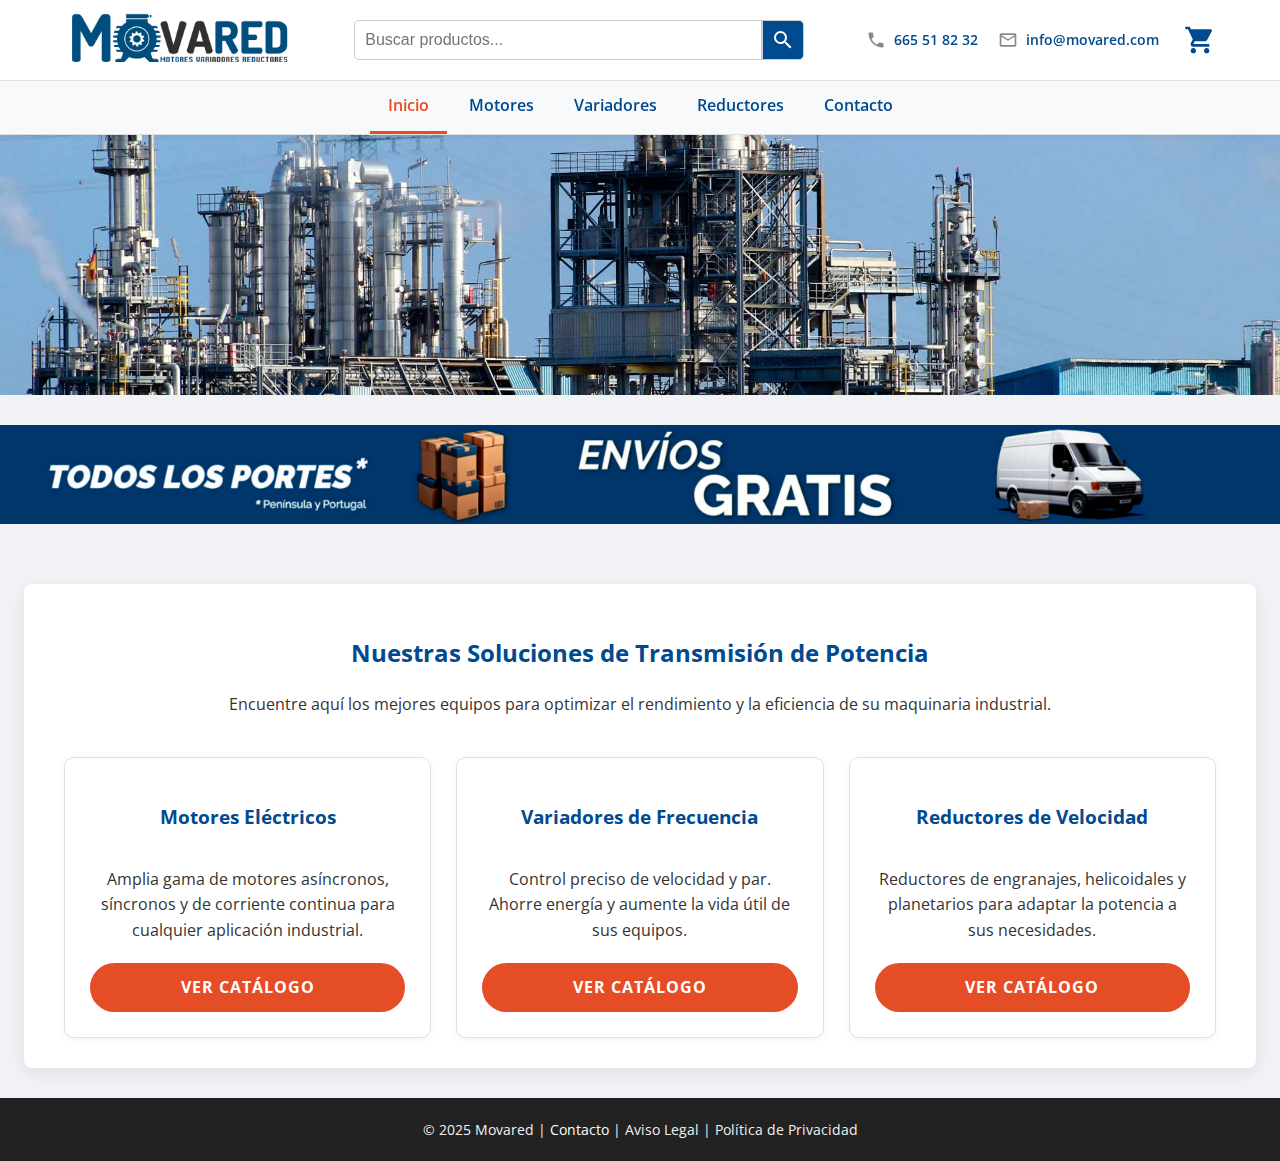
<file: index.html>
<!DOCTYPE html>
<html lang="es">
<head>
    <meta charset="UTF-8">
    <meta name="viewport" content="width=device-width, initial-scale=1.0">
    <title>Motores, Variadores y Reductores - Tu Solución Industrial</title>
    <link rel="stylesheet" href="style.css"> 
    <link href="https://fonts.googleapis.com/css2?family=Open+Sans:wght@400;600;700&display=swap" rel="stylesheet">
</head>
<body>

    <header>
        <div class="header-content">
            <div class="logo">
                <a href="index.html"><img src="movared_logo.jpg" alt="Logo de Movared"></a>
            </div>
            
            <form action="#" method="get" class="search-bar">
                <input type="search" name="q" placeholder="Buscar productos...">
                <button type="submit" aria-label="Buscar"></button>
            </form>

            <div class="header-right-side">
                <div class="header-contact">
                    <a href="tel:665518232">
                        <svg class="contact-icon" xmlns="http://www.w3.org/2000/svg" viewBox="0 0 24 24"><path d="M0 0h24v24H0V0z" fill="none"/><path d="M6.62 10.79c1.44 2.83 3.76 5.14 6.59 6.59l2.2-2.2c.27-.27.67-.36 1.02-.24 1.12.37 2.33.57 3.57.57.55 0 1 .45 1 1V20c0 .55-.45 1-1 1-9.39 0-17-7.61-17-17 0-.55.45-1 1-1h3.5c.55 0 1 .45 1 1 0 1.25.2 2.45.57 3.57.11.35.03.74-.25 1.02l-2.2 2.2z"/></svg>
                        <span>665 51 82 32</span>
                    </a>
                    <a href="mailto:info@movared.com">
                        <svg class="contact-icon" xmlns="http://www.w3.org/2000/svg" viewBox="0 0 24 24"><path d="M0 0h24v24H0V0z" fill="none"/><path d="M22 6c0-1.1-.9-2-2-2H4c-1.1 0-2 .9-2 2v12c0 1.1.9 2 2 2h16c1.1 0 2-.9 2-2V6zm-2 0l-8 5-8-5h16zm0 12H4V8l8 5 8-5v10z"/></svg>
                        <span>info@movared.com</span>
                    </a>
                </div>

                <div class="header-cart">
                    <a href="cesta.html">
                        <svg class="cart-icon" xmlns="http://www.w3.org/2000/svg" viewBox="0 0 24 24"><path d="M0 0h24v24H0V0z" fill="none"/><path d="M7 18c-1.1 0-1.99.9-1.99 2S5.9 22 7 22s2-.9 2-2-.9-2-2-2zm10 0c-1.1 0-1.99.9-1.99 2s.89 2 1.99 2 2-.9 2-2-.9-2-2-2zm-1.45-5c.75 0 1.41-.41 1.75-1.03l3.58-6.49c.37-.66-.11-1.48-.87-1.48H5.21l-.94-2H1v2h2l3.6 7.59-1.35 2.44C4.52 15.37 5.24 17 7 17h12v-2H7l1.1-2h7.45z"/></svg>
                        <span class="cart-counter">0</span>
                    </a>
                </div>
            </div>
            
            <button class="menu-toggle" aria-label="Abrir menú">☰</button>
        </div>
        <nav class="main-nav">
            <div class="main-nav-content">
                <a href="index.html" class="active">Inicio</a>
                <a href="motores.html">Motores</a>
                <a href="variadores.html">Variadores</a>
                <a href="reductores.html">Reductores</a>
                <a href="contacto.html">Contacto</a>
            </div>
        </nav>
    </header>

    <main>
        <div class="hero-image">
            <img src="cabecera.jpg" alt="Maquinaria industrial" class="full-width-image">
        </div>

        <div class="shipping-banner">
            <img src="portes.png" alt="Envíos gratis">
        </div>
        
        <div class="container">
            <h2>Nuestras Soluciones de Transmisión de Potencia</h2>
            <p style="text-align: center;">Encuentre aquí los mejores equipos para optimizar el rendimiento y la eficiencia de su maquinaria industrial.</p>
    
            <section class="product-grid">
                <div class="product-card">
                    <h3>Motores Eléctricos</h3>
                    <p>Amplia gama de motores asíncronos, síncronos y de corriente continua para cualquier aplicación industrial.</p>
                    <a href="motores.html" class="btn-catalogo">Ver Catálogo</a>
                </div>
                <div class="product-card">
                    <h3>Variadores de Frecuencia</h3>
                    <p>Control preciso de velocidad y par. Ahorre energía y aumente la vida útil de sus equipos.</p>
                    <a href="variadores.html" class="btn-catalogo">Ver Catálogo</a>
                </div>
                <div class="product-card">
                    <h3>Reductores de Velocidad</h3>
                    <p>Reductores de engranajes, helicoidales y planetarios para adaptar la potencia a sus necesidades.</p>
                    <a href="reductores.html" class="btn-catalogo">Ver Catálogo</a>
                </div>
            </section>
        </div>
    </main>

    <footer>
        <p>&copy; 2025 Movared | <a href="contacto.html">Contacto</a> | Aviso Legal | Política de Privacidad</p>
    </footer>

    <div id="add-to-cart-modal" class="modal-overlay">
        <div class="modal-content">
            <span class="modal-close-btn">&times;</span>
            <h2>¡Añadido a la cesta!</h2>
            <p>El producto se ha añadido correctamente.</p>
            <div class="modal-actions">
                <button id="modal-continue-shopping" class="btn-secondary">Seguir Comprando</button>
                <a href="cesta.html" class="btn-primary">Ver Cesta</a>
            </div>
        </div>
    </div>

    <script src="script.js"></script>
</body>
</html>
</file>
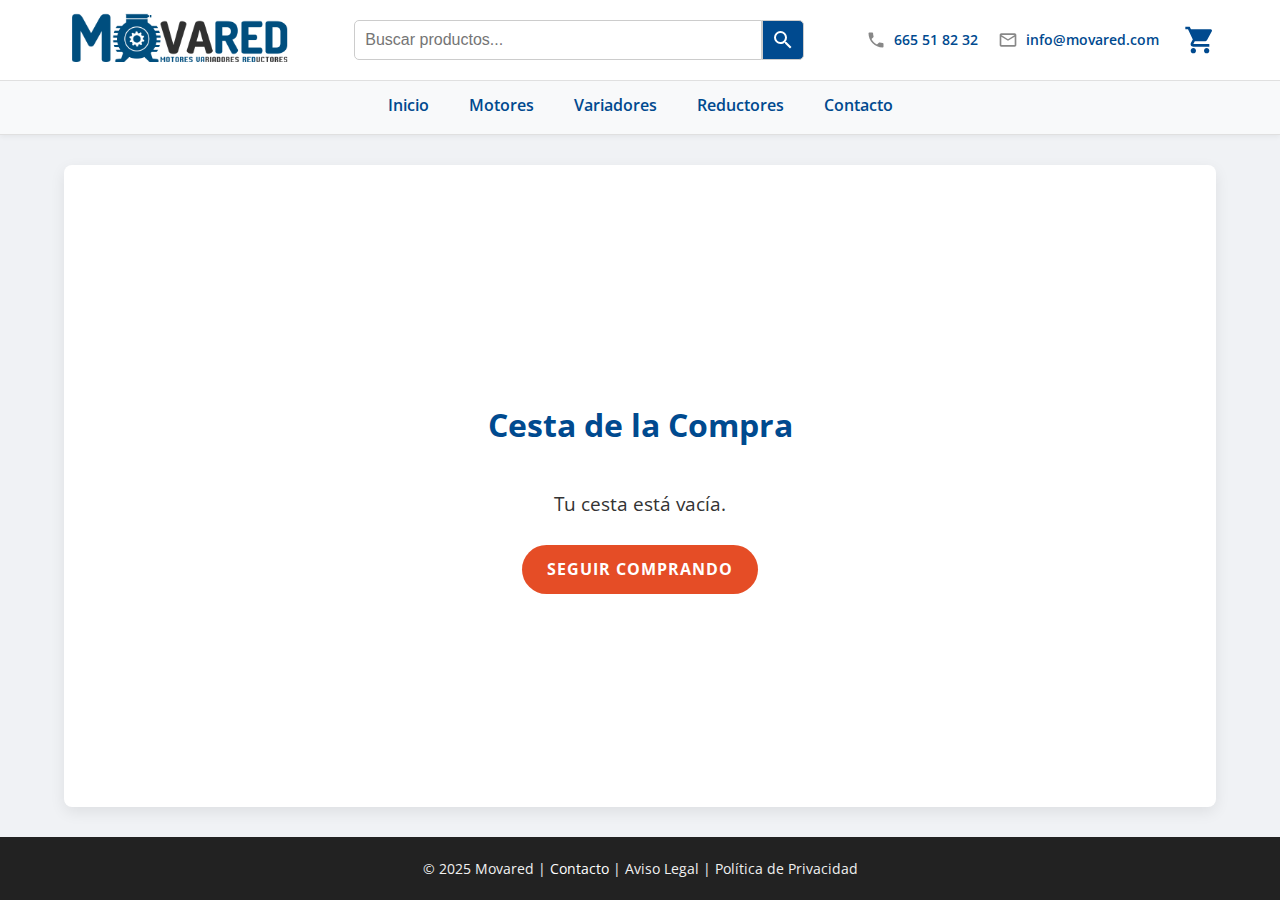
<file: cesta.html>
<!DOCTYPE html>
<html lang="es">
<head>
    <meta charset="UTF-8">
    <meta name="viewport" content="width=device-width, initial-scale=1.0">
    <title>Cesta de la Compra | Movared</title>
    <link rel="stylesheet" href="style.css"> 
    <link href="https://fonts.googleapis.com/css2?family=Open+Sans:wght@400;600;700&display=swap" rel="stylesheet">
</head>
<body id="cesta-page">

    <header>
        <div class="header-content">
            <div class="logo">
                <a href="index.html"><img src="movared_logo.jpg" alt="Logo de Movared"></a>
            </div>
            
            <form action="#" method="get" class="search-bar">
                <input type="search" name="q" placeholder="Buscar productos...">
                <button type="submit" aria-label="Buscar"></button>
            </form>

            <div class="header-right-side">
                <div class="header-contact">
                    <a href="tel:665518232">
                        <svg class="contact-icon" xmlns="http://www.w3.org/2000/svg" viewBox="0 0 24 24"><path d="M0 0h24v24H0V0z" fill="none"/><path d="M6.62 10.79c1.44 2.83 3.76 5.14 6.59 6.59l2.2-2.2c.27-.27.67-.36 1.02-.24 1.12.37 2.33.57 3.57.57.55 0 1 .45 1 1V20c0 .55-.45 1-1 1-9.39 0-17-7.61-17-17 0-.55.45-1 1-1h3.5c.55 0 1 .45 1 1 0 1.25.2 2.45.57 3.57.11.35.03.74-.25 1.02l-2.2 2.2z"/></svg>
                        <span>665 51 82 32</span>
                    </a>
                    <a href="mailto:info@movared.com">
                        <svg class="contact-icon" xmlns="http://www.w3.org/2000/svg" viewBox="0 0 24 24"><path d="M0 0h24v24H0V0z" fill="none"/><path d="M22 6c0-1.1-.9-2-2-2H4c-1.1 0-2 .9-2 2v12c0 1.1.9 2 2 2h16c1.1 0 2-.9 2-2V6zm-2 0l-8 5-8-5h16zm0 12H4V8l8 5 8-5v10z"/></svg>
                        <span>info@movared.com</span>
                    </a>
                </div>

                <div class="header-cart">
                    <a href="cesta.html">
                        <svg class="cart-icon" xmlns="http://www.w3.org/2000/svg" viewBox="0 0 24 24"><path d="M0 0h24v24H0V0z" fill="none"/><path d="M7 18c-1.1 0-1.99.9-1.99 2S5.9 22 7 22s2-.9 2-2-.9-2-2-2zm10 0c-1.1 0-1.99.9-1.99 2s.89 2 1.99 2 2-.9 2-2-.9-2-2-2zm-1.45-5c.75 0 1.41-.41 1.75-1.03l3.58-6.49c.37-.66-.11-1.48-.87-1.48H5.21l-.94-2H1v2h2l3.6 7.59-1.35 2.44C4.52 15.37 5.24 17 7 17h12v-2H7l1.1-2h7.45z"/></svg>
                        <span class="cart-counter">0</span>
                    </a>
                </div>
            </div>
            
            <button class="menu-toggle" aria-label="Abrir menú">☰</button>
        </div>
        <nav class="main-nav">
            <div class="main-nav-content">
                <a href="index.html">Inicio</a>
                <a href="motores.html">Motores</a>
                <a href="variadores.html">Variadores</a>
                <a href="reductores.html">Reductores</a>
                <a href="contacto.html">Contacto</a>
            </div>
        </nav>
    </header>

    <main>
        <div class="container">
            <h1>Cesta de la Compra</h1>
            
            <div class="cart-layout">
                <div class="cart-items">
                    <table>
                        <thead>
                            <tr>
                                <th colspan="2">Producto</th>
                                <th>Precio</th>
                                <th>Cantidad</th>
                                <th>Total</th>
                                <th></th>
                            </tr>
                        </thead>
                        <tbody id="cart-table-body">
                        </tbody>
                    </table>
                    <div id="empty-cart-message" style="display: none;">
                        <p>Tu cesta está vacía.</p>
                        <a href="index.html" class="btn-catalogo">Seguir comprando</a>
                    </div>
                </div>

                <div class="cart-summary">
                    <h3>Resumen del Pedido</h3>
                    <div class="summary-row">
                        <span>Subtotal</span>
                        <span id="summary-subtotal">0,00 €</span>
                    </div>
                    <div class="summary-row">
                        <span>Envío</span>
                        <span>GRATIS</span>
                    </div>
                    <div class="summary-total">
                        <span>Total</span>
                        <span id="summary-total">0,00 €</span>
                    </div>
                    <button class="btn-comprar">Finalizar Compra</button>
                </div>
            </div>
        </div>
    </main>

    <footer>
        <p>&copy; 2025 Movared | <a href="contacto.html">Contacto</a> | Aviso Legal | Política de Privacidad</p>
    </footer>

    <div id="add-to-cart-modal" class="modal-overlay">
        <div class="modal-content">
            <span class="modal-close-btn">&times;</span>
            <h2>¡Añadido a la cesta!</h2>
            <p>El producto se ha añadido correctamente.</p>
            <div class="modal-actions">
                <button id="modal-continue-shopping" class="btn-secondary">Seguir Comprando</button>
                <a href="cesta.html" class="btn-primary">Ver Cesta</a>
            </div>
        </div>
    </div>

    <script src="script.js"></script>
</body>
</html>
</file>
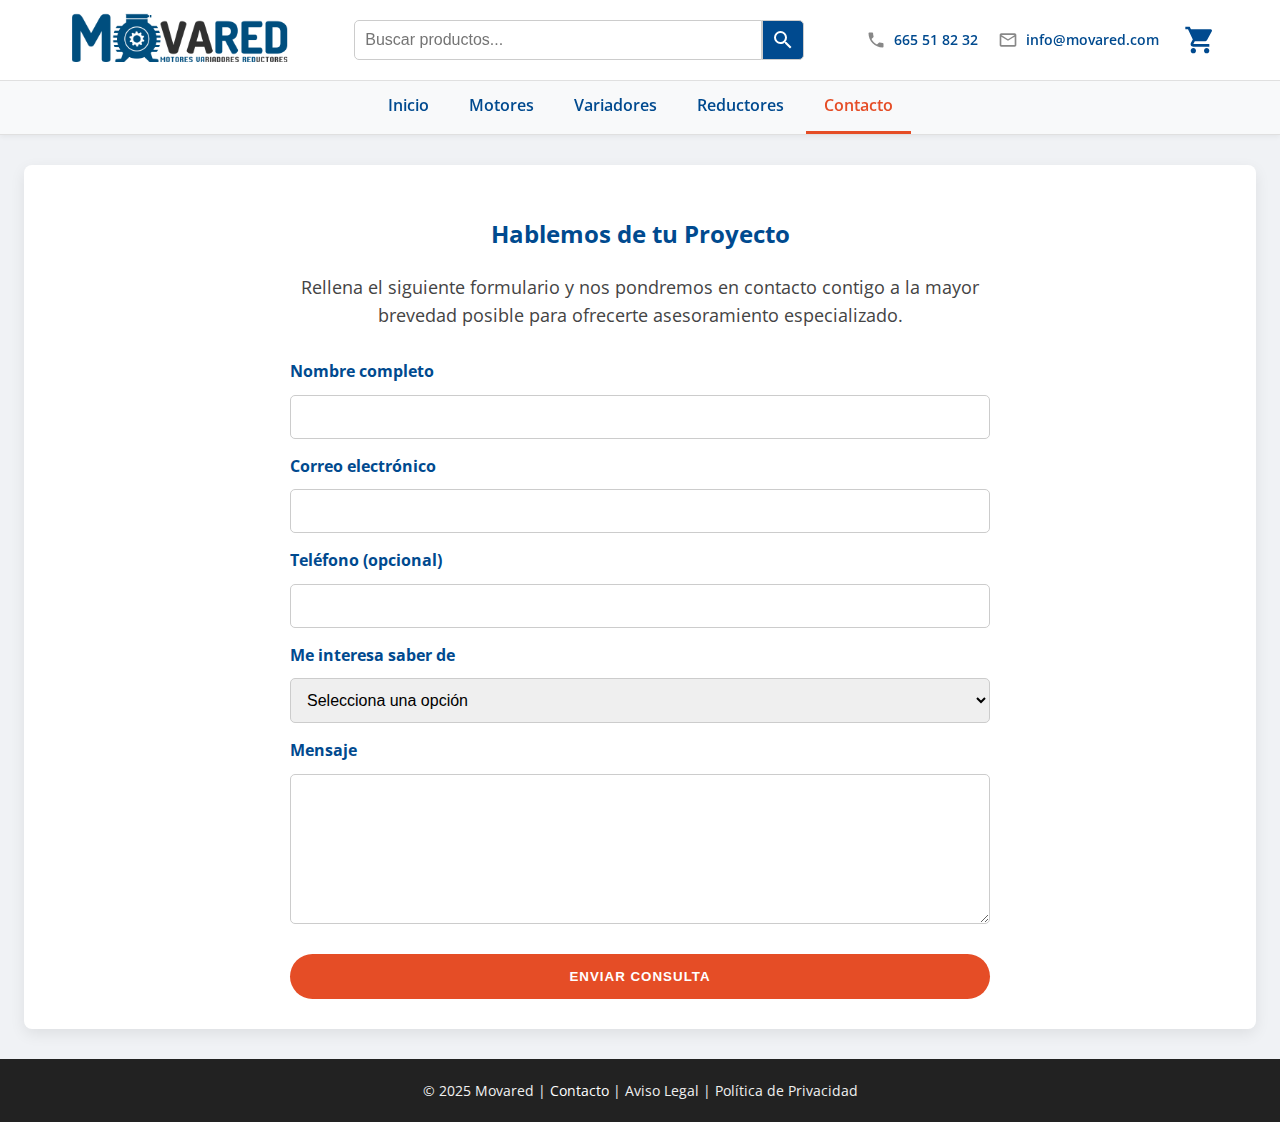
<file: contacto.html>
<!DOCTYPE html>
<html lang="es">
<head>
    <meta charset="UTF-8">
    <meta name="viewport" content="width=device-width, initial-scale=1.0">
    <title>Contacto | Movared</title>
    <link rel="stylesheet" href="style.css"> 
    <link href="https://fonts.googleapis.com/css2?family=Open+Sans:wght@400;600;700&display=swap" rel="stylesheet">
</head>
<body>

    <div id="add-to-cart-modal" class="modal-overlay">
        <div class="modal-content">
            <span class="modal-close-btn">&times;</span>
            <h2>¡Añadido a la cesta!</h2>
            <p>El producto se ha añadido correctamente.</p>
            <div class="modal-actions">
                <button id="modal-continue-shopping" class="btn-secondary">Seguir Comprando</button>
                <a href="cesta.html" class="btn-primary">Ver Cesta</a>
            </div>
        </div>
    </div>

    <header>
        <div class="header-content">
            <div class="logo">
                <a href="index.html"><img src="movared_logo.jpg" alt="Logo de Movared"></a>
            </div>
            
            <form action="#" method="get" class="search-bar">
                <input type="search" name="q" placeholder="Buscar productos...">
                <button type="submit" aria-label="Buscar"></button>
            </form>

            <div class="header-right-side">
                <div class="header-contact">
                    <a href="tel:665518232">
                        <svg class="contact-icon" xmlns="http://www.w3.org/2000/svg" viewBox="0 0 24 24"><path d="M0 0h24v24H0V0z" fill="none"/><path d="M6.62 10.79c1.44 2.83 3.76 5.14 6.59 6.59l2.2-2.2c.27-.27.67-.36 1.02-.24 1.12.37 2.33.57 3.57.57.55 0 1 .45 1 1V20c0 .55-.45 1-1 1-9.39 0-17-7.61-17-17 0-.55.45-1 1-1h3.5c.55 0 1 .45 1 1 0 1.25.2 2.45.57 3.57.11.35.03.74-.25 1.02l-2.2 2.2z"/></svg>
                        <span>665 51 82 32</span>
                    </a>
                    <a href="mailto:info@movared.com">
                        <svg class="contact-icon" xmlns="http://www.w3.org/2000/svg" viewBox="0 0 24 24"><path d="M0 0h24v24H0V0z" fill="none"/><path d="M22 6c0-1.1-.9-2-2-2H4c-1.1 0-2 .9-2 2v12c0 1.1.9 2 2 2h16c1.1 0 2-.9 2-2V6zm-2 0l-8 5-8-5h16zm0 12H4V8l8 5 8-5v10z"/></svg>
                        <span>info@movared.com</span>
                    </a>
                </div>

                <div class="header-cart">
                    <a href="cesta.html">
                        <svg class="cart-icon" xmlns="http://www.w3.org/2000/svg" viewBox="0 0 24 24"><path d="M0 0h24v24H0V0z" fill="none"/><path d="M7 18c-1.1 0-1.99.9-1.99 2S5.9 22 7 22s2-.9 2-2-.9-2-2-2zm10 0c-1.1 0-1.99.9-1.99 2s.89 2 1.99 2 2-.9 2-2-.9-2-2-2zm-1.45-5c.75 0 1.41-.41 1.75-1.03l3.58-6.49c.37-.66-.11-1.48-.87-1.48H5.21l-.94-2H1v2h2l3.6 7.59-1.35 2.44C4.52 15.37 5.24 17 7 17h12v-2H7l1.1-2h7.45z"/></svg>
                        <span class="cart-counter">0</span>
                    </a>
                </div>
            </div>
            
            <button class="menu-toggle" aria-label="Abrir menú">☰</button>
        </div>
        <nav class="main-nav">
            <div class="main-nav-content">
                <a href="index.html">Inicio</a>
                <a href="motores.html">Motores</a>
                <a href="variadores.html">Variadores</a>
                <a href="reductores.html">Reductores</a>
                <a href="contacto.html" class="active">Contacto</a>
            </div>
        </nav>
    </header>

    <main>
        <div class="container">
            <section class="contact-section">
                <h2>Hablemos de tu Proyecto</h2>
                <p class="contact-intro" style="text-align: center;">Rellena el siguiente formulario y nos pondremos en contacto contigo a la mayor brevedad posible para ofrecerte asesoramiento especializado.</p>

                <form action="#" method="POST" class="contact-form">
                    <label for="nombre">Nombre completo</label>
                    <input type="text" id="nombre" name="nombre" required>

                    <label for="email">Correo electrónico</label>
                    <input type="email" id="email" name="email" required>

                    <label for="telefono">Teléfono (opcional)</label>
                    <input type="tel" id="telefono" name="telefono">

                    <label for="interes">Me interesa saber de</label>
                    <select id="interes" name="interes" required>
                        <option value="" disabled selected>Selecciona una opción</option>
                        <option value="Motores">Motores Eléctricos</option>
                        <option value="Variadores">Variadores de Frecuencia</option>
                        <option value="Reductores">Reductores de Velocidad</option>
                        <option value="Otro">Otro / Asesoría General</option>
                    </select>

                    <label for="mensaje">Mensaje</label>
                    <textarea id="mensaje" name="mensaje" rows="6" required></textarea>

                    <button type="submit" class="btn-catalogo">Enviar Consulta</button>
                </form>
            </section>
        </div>
    </main>

    <footer>
        <p>&copy; 2025 Movared | <a href="contacto.html">Contacto</a> | Aviso Legal | Política de Privacidad</p>
    </footer>

    <script src="script.js"></script>
</body>
</html>
</file>
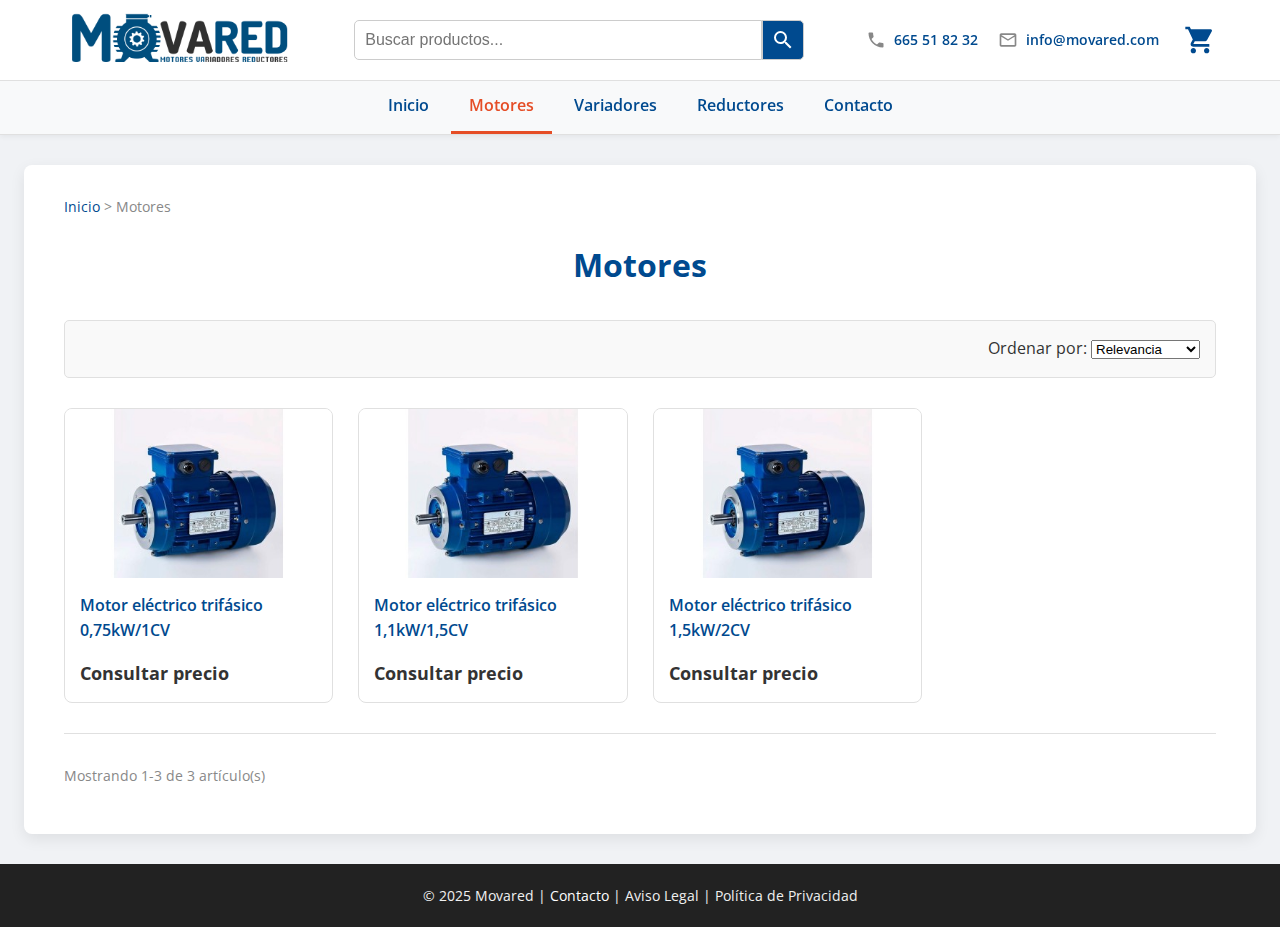
<file: motores.html>
<!DOCTYPE html>
<html lang="es">
<head>
    <meta charset="UTF-8">
    <meta name="viewport" content="width=device-width, initial-scale=1.0">
    <title>Motores Eléctricos | Movared</title>
    <link rel="stylesheet" href="style.css"> 
    <link href="https://fonts.googleapis.com/css2?family=Open+Sans:wght@400;600;700&display=swap" rel="stylesheet">
</head>
<body>

    <div id="add-to-cart-modal" class="modal-overlay">
        <div class="modal-content">
            <span class="modal-close-btn">&times;</span>
            <h2>¡Añadido a la cesta!</h2>
            <p>El producto se ha añadido correctamente.</p>
            <div class="modal-actions">
                <button id="modal-continue-shopping" class="btn-secondary">Seguir Comprando</button>
                <a href="cesta.html" class="btn-primary">Ver Cesta</a>
            </div>
        </div>
    </div>

    <header>
        <div class="header-content">
            <div class="logo">
                <a href="index.html"><img src="movared_logo.jpg" alt="Logo de Movared"></a>
            </div>
            
            <form action="#" method="get" class="search-bar">
                <input type="search" name="q" placeholder="Buscar productos...">
                <button type="submit" aria-label="Buscar"></button>
            </form>

            <div class="header-right-side">
                <div class="header-contact">
                    <a href="tel:665518232">
                        <svg class="contact-icon" xmlns="http://www.w3.org/2000/svg" viewBox="0 0 24 24"><path d="M0 0h24v24H0V0z" fill="none"/><path d="M6.62 10.79c1.44 2.83 3.76 5.14 6.59 6.59l2.2-2.2c.27-.27.67-.36 1.02-.24 1.12.37 2.33.57 3.57.57.55 0 1 .45 1 1V20c0 .55-.45 1-1 1-9.39 0-17-7.61-17-17 0-.55.45-1 1-1h3.5c.55 0 1 .45 1 1 0 1.25.2 2.45.57 3.57.11.35.03.74-.25 1.02l-2.2 2.2z"/></svg>
                        <span>665 51 82 32</span>
                    </a>
                    <a href="mailto:info@movared.com">
                        <svg class="contact-icon" xmlns="http://www.w3.org/2000/svg" viewBox="0 0 24 24"><path d="M0 0h24v24H0V0z" fill="none"/><path d="M22 6c0-1.1-.9-2-2-2H4c-1.1 0-2 .9-2 2v12c0 1.1.9 2 2 2h16c1.1 0 2-.9 2-2V6zm-2 0l-8 5-8-5h16zm0 12H4V8l8 5 8-5v10z"/></svg>
                        <span>info@movared.com</span>
                    </a>
                </div>

                <div class="header-cart">
                    <a href="cesta.html">
                        <svg class="cart-icon" xmlns="http://www.w3.org/2000/svg" viewBox="0 0 24 24"><path d="M0 0h24v24H0V0z" fill="none"/><path d="M7 18c-1.1 0-1.99.9-1.99 2S5.9 22 7 22s2-.9 2-2-.9-2-2-2zm10 0c-1.1 0-1.99.9-1.99 2s.89 2 1.99 2 2-.9 2-2-.9-2-2-2zm-1.45-5c.75 0 1.41-.41 1.75-1.03l3.58-6.49c.37-.66-.11-1.48-.87-1.48H5.21l-.94-2H1v2h2l3.6 7.59-1.35 2.44C4.52 15.37 5.24 17 7 17h12v-2H7l1.1-2h7.45z"/></svg>
                        <span class="cart-counter">0</span>
                    </a>
                </div>
            </div>
            
            <button class="menu-toggle" aria-label="Abrir menú">☰</button>
        </div>
        <nav class="main-nav">
            <div class="main-nav-content">
                <a href="index.html">Inicio</a>
                <a href="motores.html" class="active">Motores</a>
                <a href="variadores.html">Variadores</a>
                <a href="reductores.html">Reductores</a>
                <a href="contacto.html">Contacto</a>
            </div>
        </nav>
    </header>

    <main>
        <div class="container">
            <nav class="breadcrumbs">
                <a href="index.html">Inicio</a> > <span>Motores</span>
            </nav>
            <h1>Motores</h1>
            <div class="catalog-controls">
                <div class="sort-control">
                    <label for="sort">Ordenar por:</label>
                    <select name="sort" id="sort">
                        <option value="relevance">Relevancia</option>
                        <option value="name_asc">Nombre, A a Z</option>
                    </select>
                </div>
            </div>
            <div class="catalog-grid">
                <a href="producto-motor.html" class="product-link-wrapper">
                    <div class="catalog-product-card">
                        <img src="motorelectrico1.jpg" alt="Motor eléctrico trifásico">
                        <h3 class="product-title">Motor eléctrico trifásico 0,75kW/1CV</h3>
                        <p class="product-price">Consultar precio</p>
                    </div>
                </a>
                <a href="producto-motor.html" class="product-link-wrapper">
                    <div class="catalog-product-card">
                        <img src="motorelectrico1.jpg" alt="Motor eléctrico trifásico">
                        <h3 class="product-title">Motor eléctrico trifásico 1,1kW/1,5CV</h3>
                        <p class="product-price">Consultar precio</p>
                    </div>
                </a>
                <a href="producto-motor.html" class="product-link-wrapper">
                    <div class="catalog-product-card">
                        <img src="motorelectrico1.jpg" alt="Motor eléctrico trifásico">
                        <h3 class="product-title">Motor eléctrico trifásico 1,5kW/2CV</h3>
                        <p class="product-price">Consultar precio</p>
                    </div>
                </a>
            </div>
            <div class="catalog-summary">
                <p>Mostrando 1-3 de 3 artículo(s)</p>
            </div>
        </div>
    </main>

    <footer>
        <p>&copy; 2025 Movared | <a href="contacto.html">Contacto</a> | Aviso Legal | Política de Privacidad</p>
    </footer>

    <script src="script.js"></script>
</body>
</html>
</file>
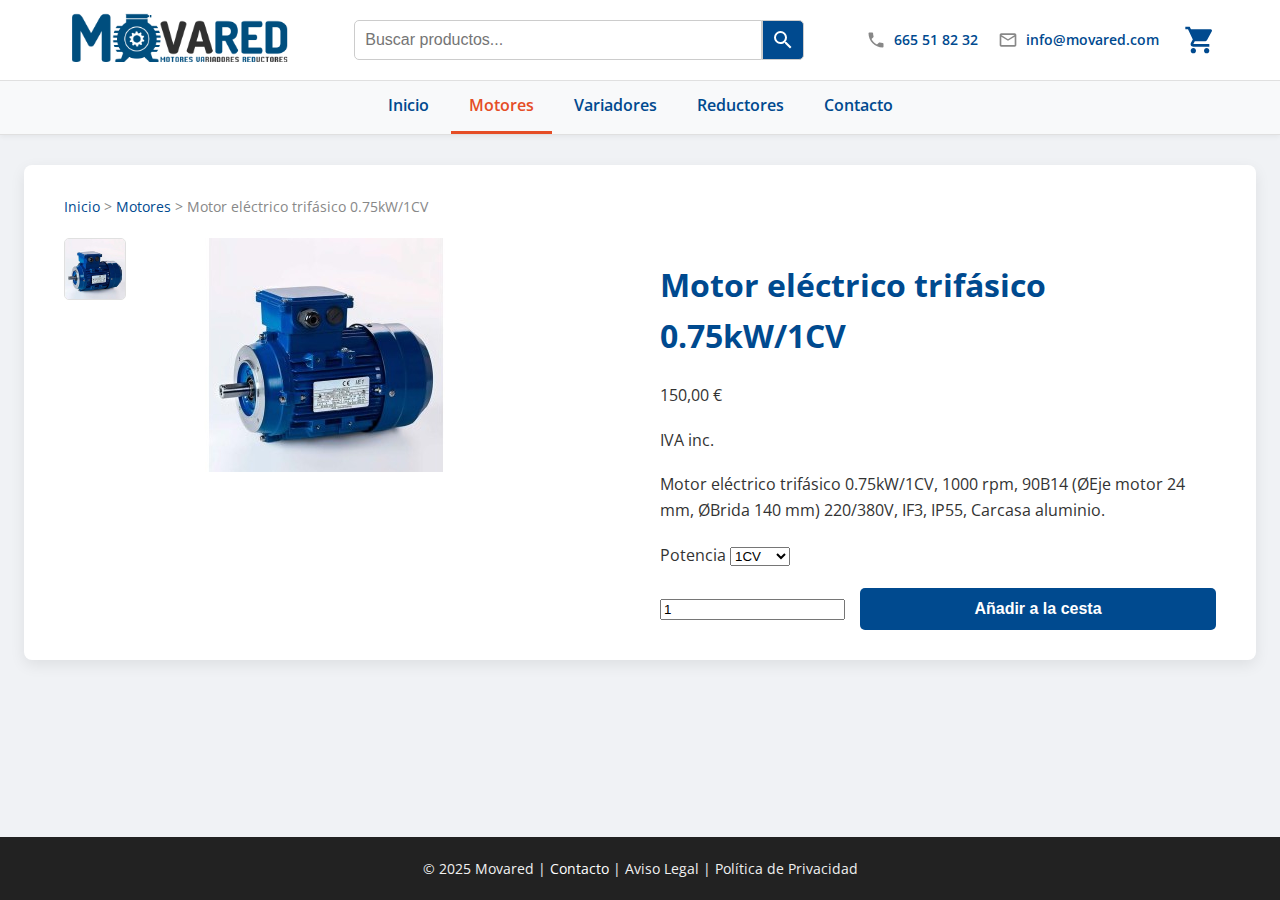
<file: producto-motor.html>
<!DOCTYPE html>
<html lang="es">
<head>
    <meta charset="UTF-8">
    <meta name="viewport" content="width=device-width, initial-scale=1.0">
    <title>Motor Eléctrico Trifásico 0.75kW/1CV | Movared</title>
    <link rel="stylesheet" href="style.css"> 
    <link href="https://fonts.googleapis.com/css2?family=Open+Sans:wght@400;600;700&display=swap" rel="stylesheet">
</head>
<body>

    <div id="add-to-cart-modal" class="modal-overlay">
        <div class="modal-content">
            <span class="modal-close-btn">&times;</span>
            <h2>¡Añadido a la cesta!</h2>
            <p>El producto se ha añadido correctamente.</p>
            <div class="modal-actions">
                <button id="modal-continue-shopping" class="btn-secondary">Seguir Comprando</button>
                <a href="cesta.html" class="btn-primary">Ver Cesta</a>
            </div>
        </div>
    </div>

    <header>
        <div class="header-content">
            <div class="logo">
                <a href="index.html"><img src="movared_logo.jpg" alt="Logo de Movared"></a>
            </div>
            
            <form action="#" method="get" class="search-bar">
                <input type="search" name="q" placeholder="Buscar productos...">
                <button type="submit" aria-label="Buscar"></button>
            </form>

            <div class="header-right-side">
                <div class="header-contact">
                    <a href="tel:665518232">
                        <svg class="contact-icon" xmlns="http://www.w3.org/2000/svg" viewBox="0 0 24 24"><path d="M0 0h24v24H0V0z" fill="none"/><path d="M6.62 10.79c1.44 2.83 3.76 5.14 6.59 6.59l2.2-2.2c.27-.27.67-.36 1.02-.24 1.12.37 2.33.57 3.57.57.55 0 1 .45 1 1V20c0 .55-.45 1-1 1-9.39 0-17-7.61-17-17 0-.55.45-1 1-1h3.5c.55 0 1 .45 1 1 0 1.25.2 2.45.57 3.57.11.35.03.74-.25 1.02l-2.2 2.2z"/></svg>
                        <span>665 51 82 32</span>
                    </a>
                    <a href="mailto:info@movared.com">
                        <svg class="contact-icon" xmlns="http://www.w3.org/2000/svg" viewBox="0 0 24 24"><path d="M0 0h24v24H0V0z" fill="none"/><path d="M22 6c0-1.1-.9-2-2-2H4c-1.1 0-2 .9-2 2v12c0 1.1.9 2 2 2h16c1.1 0 2-.9 2-2V6zm-2 0l-8 5-8-5h16zm0 12H4V8l8 5 8-5v10z"/></svg>
                        <span>info@movared.com</span>
                    </a>
                </div>

                <div class="header-cart">
                    <a href="cesta.html">
                        <svg class="cart-icon" xmlns="http://www.w3.org/2000/svg" viewBox="0 0 24 24"><path d="M0 0h24v24H0V0z" fill="none"/><path d="M7 18c-1.1 0-1.99.9-1.99 2S5.9 22 7 22s2-.9 2-2-.9-2-2-2zm10 0c-1.1 0-1.99.9-1.99 2s.89 2 1.99 2 2-.9 2-2-.9-2-2-2zm-1.45-5c.75 0 1.41-.41 1.75-1.03l3.58-6.49c.37-.66-.11-1.48-.87-1.48H5.21l-.94-2H1v2h2l3.6 7.59-1.35 2.44C4.52 15.37 5.24 17 7 17h12v-2H7l1.1-2h7.45z"/></svg>
                        <span class="cart-counter">0</span>
                    </a>
                </div>
            </div>
            
            <button class="menu-toggle" aria-label="Abrir menú">☰</button>
        </div>
        <nav class="main-nav">
            <div class="main-nav-content">
                <a href="index.html">Inicio</a>
                <a href="motores.html" class="active">Motores</a>
                <a href="variadores.html">Variadores</a>
                <a href="reductores.html">Reductores</a>
                <a href="contacto.html">Contacto</a>
            </div>
        </nav>
    </header>

    <main>
        <div class="container">
            <nav class="breadcrumbs">
                <a href="index.html">Inicio</a> > <a href="motores.html">Motores</a> > <span>Motor eléctrico trifásico 0.75kW/1CV</span>
            </nav>
            <div class="product-detail-layout">
                <div class="product-images">
                    <div class="thumbnails">
                        <img src="motorelectrico1.jpg" alt="Miniatura de motor" class="thumbnail active">
                    </div>
                    <div class="main-image">
                        <img src="motorelectrico1.jpg" alt="Motor eléctrico trifásico 0.75kW/1CV">
                    </div>
                </div>
                <div class="product-info">
                    <h1>Motor eléctrico trifásico 0.75kW/1CV</h1>
                    <p class="product-price-detail">150,00 €</p>
                    <p class="product-tax">IVA inc.</p>
                    <p class="product-description">
                        Motor eléctrico trifásico 0.75kW/1CV, 1000 rpm, 90B14 (ØEje motor 24 mm, ØBrida 140 mm) 220/380V, IF3, IP55, Carcasa aluminio.
                    </p>
                    <div class="product-options">
                        <label for="potencia">Potencia</label>
                        <select id="potencia" name="potencia">
                            <option value="1cv">1CV</option>
                            <option value="1.5cv">1.5CV</option>
                        </select>
                    </div>
                    <div class="purchase-controls">
                        <input type="number" value="1" min="1" class="quantity-selector">
                        <button id="add-to-cart-btn" class="btn-comprar" data-product-id="mot-001" data-product-name="Motor eléctrico trifásico 0.75kW/1CV">Añadir a la cesta</button>
                    </div>
                </div>
            </div>
        </div>
    </main>

    <footer>
        <p>&copy; 2025 Movared | <a href="contacto.html">Contacto</a> | Aviso Legal | Política de Privacidad</p>
    </footer>

    <script src="script.js"></script>
</body>
</html>
</file>
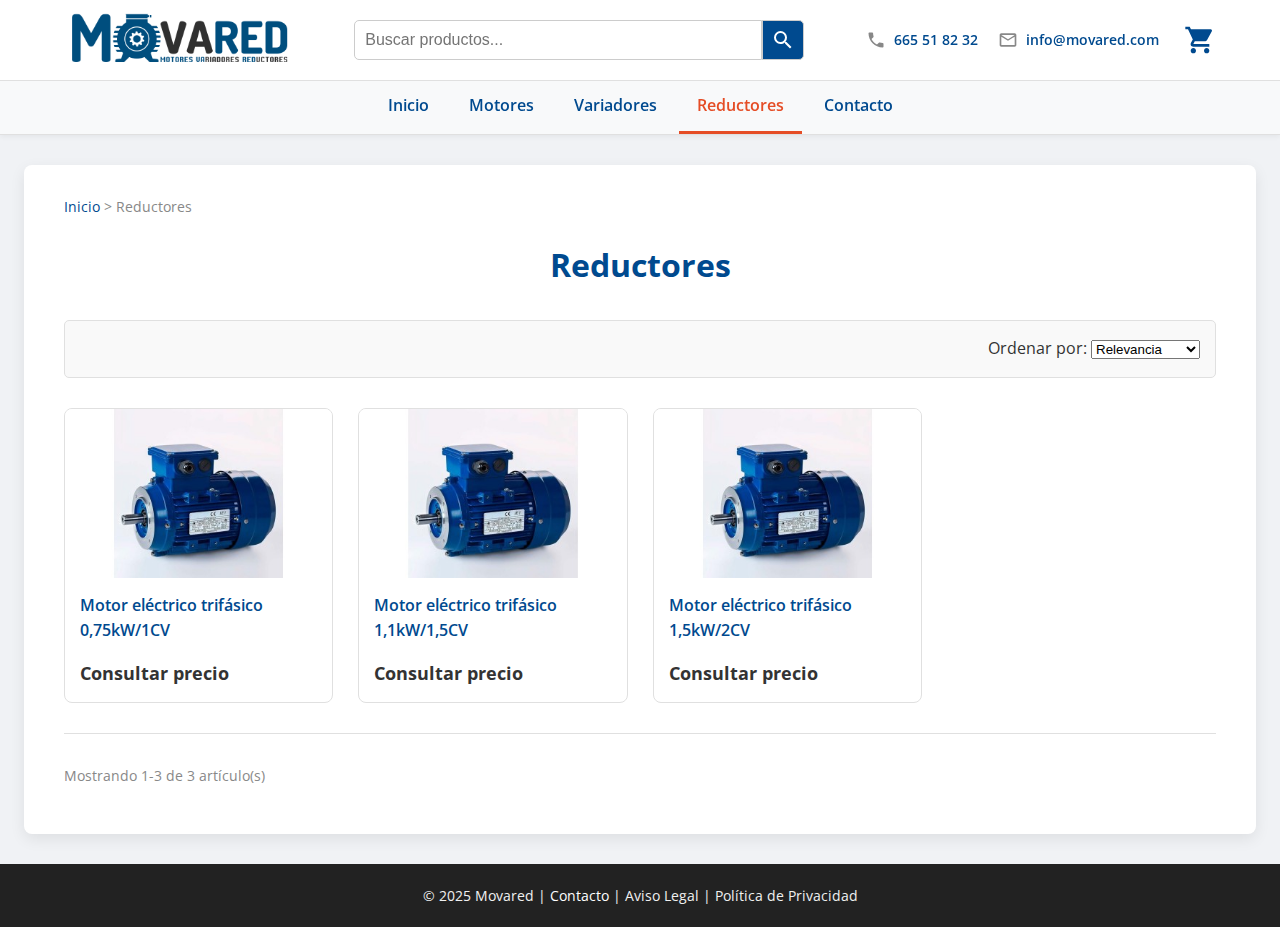
<file: reductores.html>
<!DOCTYPE html>
<html lang="es">
<head>
    <meta charset="UTF-8">
    <meta name="viewport" content="width=device-width, initial-scale=1.0">
    <title>Reductores de potencia | Movared</title>
    <link rel="stylesheet" href="style.css"> 
    <link href="https://fonts.googleapis.com/css2?family=Open+Sans:wght@400;600;700&display=swap" rel="stylesheet">
</head>
<body>

    <div id="add-to-cart-modal" class="modal-overlay">
        <div class="modal-content">
            <span class="modal-close-btn">&times;</span>
            <h2>¡Añadido a la cesta!</h2>
            <p>El producto se ha añadido correctamente.</p>
            <div class="modal-actions">
                <button id="modal-continue-shopping" class="btn-secondary">Seguir Comprando</button>
                <a href="cesta.html" class="btn-primary">Ver Cesta</a>
            </div>
        </div>
    </div>

    <header>
        <div class="header-content">
            <div class="logo">
                <a href="index.html"><img src="movared_logo.jpg" alt="Logo de Movared"></a>
            </div>
            
            <form action="#" method="get" class="search-bar">
                <input type="search" name="q" placeholder="Buscar productos...">
                <button type="submit" aria-label="Buscar"></button>
            </form>

            <div class="header-right-side">
                <div class="header-contact">
                    <a href="tel:665518232">
                        <svg class="contact-icon" xmlns="http://www.w3.org/2000/svg" viewBox="0 0 24 24"><path d="M0 0h24v24H0V0z" fill="none"/><path d="M6.62 10.79c1.44 2.83 3.76 5.14 6.59 6.59l2.2-2.2c.27-.27.67-.36 1.02-.24 1.12.37 2.33.57 3.57.57.55 0 1 .45 1 1V20c0 .55-.45 1-1 1-9.39 0-17-7.61-17-17 0-.55.45-1 1-1h3.5c.55 0 1 .45 1 1 0 1.25.2 2.45.57 3.57.11.35.03.74-.25 1.02l-2.2 2.2z"/></svg>
                        <span>665 51 82 32</span>
                    </a>
                    <a href="mailto:info@movared.com">
                        <svg class="contact-icon" xmlns="http://www.w3.org/2000/svg" viewBox="0 0 24 24"><path d="M0 0h24v24H0V0z" fill="none"/><path d="M22 6c0-1.1-.9-2-2-2H4c-1.1 0-2 .9-2 2v12c0 1.1.9 2 2 2h16c1.1 0 2-.9 2-2V6zm-2 0l-8 5-8-5h16zm0 12H4V8l8 5 8-5v10z"/></svg>
                        <span>info@movared.com</span>
                    </a>
                </div>

                <div class="header-cart">
                    <a href="cesta.html">
                        <svg class="cart-icon" xmlns="http://www.w3.org/2000/svg" viewBox="0 0 24 24"><path d="M0 0h24v24H0V0z" fill="none"/><path d="M7 18c-1.1 0-1.99.9-1.99 2S5.9 22 7 22s2-.9 2-2-.9-2-2-2zm10 0c-1.1 0-1.99.9-1.99 2s.89 2 1.99 2 2-.9 2-2-.9-2-2-2zm-1.45-5c.75 0 1.41-.41 1.75-1.03l3.58-6.49c.37-.66-.11-1.48-.87-1.48H5.21l-.94-2H1v2h2l3.6 7.59-1.35 2.44C4.52 15.37 5.24 17 7 17h12v-2H7l1.1-2h7.45z"/></svg>
                        <span class="cart-counter">0</span>
                    </a>
                </div>
            </div>
            
            <button class="menu-toggle" aria-label="Abrir menú">☰</button>
        </div>
        <nav class="main-nav">
            <div class="main-nav-content">
                <a href="index.html">Inicio</a>
                <a href="motores.html">Motores</a>
                <a href="variadores.html">Variadores</a>
                <a href="reductores.html" class="active">Reductores</a>
                <a href="contacto.html">Contacto</a>
            </div>
        </nav>
    </header>

    <main>
        <div class="container">
            <nav class="breadcrumbs">
                <a href="index.html">Inicio</a> > <span>Reductores</span>
            </nav>
            <h1>Reductores</h1>
            <div class="catalog-controls">
                <div class="sort-control">
                    <label for="sort">Ordenar por:</label>
                    <select name="sort" id="sort">
                        <option value="relevance">Relevancia</option>
                        <option value="name_asc">Nombre, A a Z</option>
                    </select>
                </div>
            </div>
            <div class="catalog-grid">
                <a href="producto-motor.html" class="product-link-wrapper">
                    <div class="catalog-product-card">
                        <img src="motorelectrico1.jpg" alt="Motor eléctrico trifásico">
                        <h3 class="product-title">Motor eléctrico trifásico 0,75kW/1CV</h3>
                        <p class="product-price">Consultar precio</p>
                    </div>
                </a>
                <a href="producto-motor.html" class="product-link-wrapper">
                    <div class="catalog-product-card">
                        <img src="motorelectrico1.jpg" alt="Motor eléctrico trifásico">
                        <h3 class="product-title">Motor eléctrico trifásico 1,1kW/1,5CV</h3>
                        <p class="product-price">Consultar precio</p>
                    </div>
                </a>
                <a href="producto-motor.html" class="product-link-wrapper">
                    <div class="catalog-product-card">
                        <img src="motorelectrico1.jpg" alt="Motor eléctrico trifásico">
                        <h3 class="product-title">Motor eléctrico trifásico 1,5kW/2CV</h3>
                        <p class="product-price">Consultar precio</p>
                    </div>
                </a>
            </div>
            <div class="catalog-summary">
                <p>Mostrando 1-3 de 3 artículo(s)</p>
            </div>
        </div>
    </main>

    <footer>
        <p>&copy; 2025 Movared | <a href="contacto.html">Contacto</a> | Aviso Legal | Política de Privacidad</p>
    </footer>

    <script src="script.js"></script>
</body>
</html>
</file>
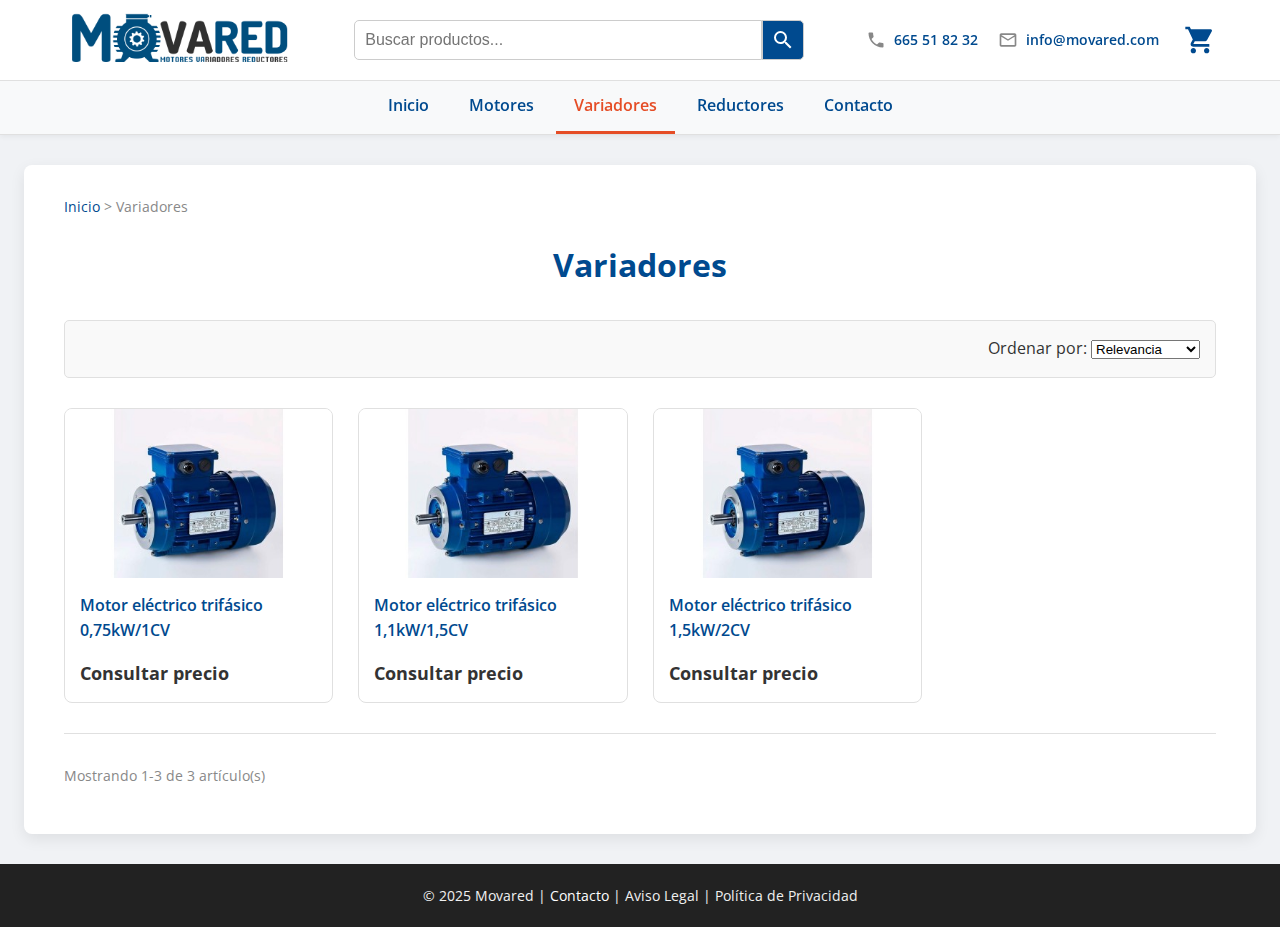
<file: variadores.html>
<!DOCTYPE html>
<html lang="es">
<head>
    <meta charset="UTF-8">
    <meta name="viewport" content="width=device-width, initial-scale=1.0">
    <title>Variadores de Frecuencia | Movared</title>
    <link rel="stylesheet" href="style.css"> 
    <link href="https://fonts.googleapis.com/css2?family=Open+Sans:wght@400;600;700&display=swap" rel="stylesheet">
</head>
<body>

    <div id="add-to-cart-modal" class="modal-overlay">
        <div class="modal-content">
            <span class="modal-close-btn">&times;</span>
            <h2>¡Añadido a la cesta!</h2>
            <p>El producto se ha añadido correctamente.</p>
            <div class="modal-actions">
                <button id="modal-continue-shopping" class="btn-secondary">Seguir Comprando</button>
                <a href="cesta.html" class="btn-primary">Ver Cesta</a>
            </div>
        </div>
    </div>

    <header>
        <div class="header-content">
            <div class="logo">
                <a href="index.html"><img src="movared_logo.jpg" alt="Logo de Movared"></a>
            </div>
            
            <form action="#" method="get" class="search-bar">
                <input type="search" name="q" placeholder="Buscar productos...">
                <button type="submit" aria-label="Buscar"></button>
            </form>

            <div class="header-right-side">
                <div class="header-contact">
                    <a href="tel:665518232">
                        <svg class="contact-icon" xmlns="http://www.w3.org/2000/svg" viewBox="0 0 24 24"><path d="M0 0h24v24H0V0z" fill="none"/><path d="M6.62 10.79c1.44 2.83 3.76 5.14 6.59 6.59l2.2-2.2c.27-.27.67-.36 1.02-.24 1.12.37 2.33.57 3.57.57.55 0 1 .45 1 1V20c0 .55-.45 1-1 1-9.39 0-17-7.61-17-17 0-.55.45-1 1-1h3.5c.55 0 1 .45 1 1 0 1.25.2 2.45.57 3.57.11.35.03.74-.25 1.02l-2.2 2.2z"/></svg>
                        <span>665 51 82 32</span>
                    </a>
                    <a href="mailto:info@movared.com">
                        <svg class="contact-icon" xmlns="http://www.w3.org/2000/svg" viewBox="0 0 24 24"><path d="M0 0h24v24H0V0z" fill="none"/><path d="M22 6c0-1.1-.9-2-2-2H4c-1.1 0-2 .9-2 2v12c0 1.1.9 2 2 2h16c1.1 0 2-.9 2-2V6zm-2 0l-8 5-8-5h16zm0 12H4V8l8 5 8-5v10z"/></svg>
                        <span>info@movared.com</span>
                    </a>
                </div>

                <div class="header-cart">
                    <a href="cesta.html">
                        <svg class="cart-icon" xmlns="http://www.w3.org/2000/svg" viewBox="0 0 24 24"><path d="M0 0h24v24H0V0z" fill="none"/><path d="M7 18c-1.1 0-1.99.9-1.99 2S5.9 22 7 22s2-.9 2-2-.9-2-2-2zm10 0c-1.1 0-1.99.9-1.99 2s.89 2 1.99 2 2-.9 2-2-.9-2-2-2zm-1.45-5c.75 0 1.41-.41 1.75-1.03l3.58-6.49c.37-.66-.11-1.48-.87-1.48H5.21l-.94-2H1v2h2l3.6 7.59-1.35 2.44C4.52 15.37 5.24 17 7 17h12v-2H7l1.1-2h7.45z"/></svg>
                        <span class="cart-counter">0</span>
                    </a>
                </div>
            </div>
            
            <button class="menu-toggle" aria-label="Abrir menú">☰</button>
        </div>
        <nav class="main-nav">
            <div class="main-nav-content">
                <a href="index.html">Inicio</a>
                <a href="motores.html">Motores</a>
                <a href="variadores.html" class="active">Variadores</a>
                <a href="reductores.html">Reductores</a>
                <a href="contacto.html">Contacto</a>
            </div>
        </nav>
    </header>

    <main>
        <div class="container">
            <nav class="breadcrumbs">
                <a href="index.html">Inicio</a> > <span>Variadores</span>
            </nav>
            <h1>Variadores</h1>
            <div class="catalog-controls">
                <div class="sort-control">
                    <label for="sort">Ordenar por:</label>
                    <select name="sort" id="sort">
                        <option value="relevance">Relevancia</option>
                        <option value="name_asc">Nombre, A a Z</option>
                    </select>
                </div>
            </div>
            <div class="catalog-grid">
                <a href="producto-motor.html" class="product-link-wrapper">
                    <div class="catalog-product-card">
                        <img src="motorelectrico1.jpg" alt="Motor eléctrico trifásico">
                        <h3 class="product-title">Motor eléctrico trifásico 0,75kW/1CV</h3>
                        <p class="product-price">Consultar precio</p>
                    </div>
                </a>
                <a href="producto-motor.html" class="product-link-wrapper">
                    <div class="catalog-product-card">
                        <img src="motorelectrico1.jpg" alt="Motor eléctrico trifásico">
                        <h3 class="product-title">Motor eléctrico trifásico 1,1kW/1,5CV</h3>
                        <p class="product-price">Consultar precio</p>
                    </div>
                </a>
                <a href="producto-motor.html" class="product-link-wrapper">
                    <div class="catalog-product-card">
                        <img src="motorelectrico1.jpg" alt="Motor eléctrico trifásico">
                        <h3 class="product-title">Motor eléctrico trifásico 1,5kW/2CV</h3>
                        <p class="product-price">Consultar precio</p>
                    </div>
                </a>
            </div>
            <div class="catalog-summary">
                <p>Mostrando 1-3 de 3 artículo(s)</p>
            </div>
        </div>
    </main>

    <footer>
        <p>&copy; 2025 Movared | <a href="contacto.html">Contacto</a> | Aviso Legal | Política de Privacidad</p>
    </footer>

    <script src="script.js"></script>
</body>
</html>
</file>
<file: style.css>
/* CSS para la Estructura de la página (style.css) */

/* --- VARIABLES GLOBALES --- */
:root {
    --color-primario: #004a8f;
    --color-secundario: #003366;
    --color-acento: #e54d26;
    --color-acento-hover: #c9411d;
    --color-texto: #333;
    --color-fondo: #f0f2f5;
    --fuente-principal: 'Open Sans', Arial, sans-serif;
}

/* --- ESTILOS GENERALES Y STICKY FOOTER --- */
html, body {
    height: 100%;
    margin: 0;
}
body {
    font-family: var(--fuente-principal); 
    background-color: var(--color-fondo); 
    color: var(--color-texto);
    line-height: 1.6;
    display: flex;
    flex-direction: column;
}
main {
    flex: 1 0 auto;
    display: flex;
    flex-direction: column;
}
p {
    text-align: left;
    margin-bottom: 1.2em;
}
h1, h2, h3 {
    color: var(--color-primario);
    text-align: left;
}
.container h1, .container h2, .product-card h3 {
    text-align: center;
}
  
/* --- HEADER --- */
header {
    background-color: #ffffff; 
    border-bottom: 1px solid #e0e0e0;
    padding: 10px 0 0 0;
    box-shadow: 0 2px 5px rgba(0,0,0,0.05);
    position: sticky;
    top: 0;
    z-index: 100;
}
.header-content {
    width: 90%;
    max-width: 1200px;
    margin: 0 auto;
    display: flex; 
    align-items: center; 
    justify-content: space-between;
    flex-wrap: wrap;
    padding-bottom: 10px;
}
.logo img {
    height: 50px;
    width: auto;
    display: block;
}

/* --- NAVEGACIÓN PRINCIPAL --- */
.main-nav {
    width: 100%;
    background-color: #f8f9fa;
    border-top: 1px solid #e0e0e0;
    display: none;
}
.main-nav.active-mobile {
    display: block;
}
.main-nav-content {
    width: 90%;
    max-width: 1200px;
    margin: 0 auto;
}
.main-nav a {
    display: block;
    padding: 12px 18px;
    text-decoration: none;
    color: var(--color-primario);
    font-weight: 600;
    border-bottom: 1px solid #e0e0e0;
    text-align: left;
}
.main-nav a.active,
.main-nav a:hover {
    color: var(--color-acento);
}

/* --- LAYOUT MÓVIL POR DEFECTO --- */
.header-right-side {
    display: none;
}
.header-content > .search-bar {
    display: flex;
    order: 3;
    width: 100%;
    margin-top: 15px;
}
.search-bar input, .search-bar button {
    font-size: 1em;
    padding: 10px;
    border: 1px solid #ccc;
    outline: none;
}
.search-bar input {
    width: 100%;
    flex-grow: 1;
    border-radius: 5px 0 0 5px;
}
.search-bar button {
    background-color: var(--color-primario);
    color: white;
    border-radius: 0 5px 5px 0;
    cursor: pointer;
    background-image: url("data:image/svg+xml,%3Csvg xmlns='http://www.w3.org/2000/svg' viewBox='0 0 24 24' fill='white' width='24px' height='24px'%3E%3Cpath d='M15.5 14h-.79l-.28-.27A6.471 6.471 0 0 0 16 9.5 6.5 6.5 0 1 0 9.5 16c1.61 0 3.09-.59 4.23-1.57l.27.28v.79l5 4.99L20.49 19l-4.99-5zm-6 0C7.01 14 5 11.99 5 9.5S7.01 5 9.5 5 14 7.01 14 9.5 11.99 14 9.5 14z'/%3E%3C/svg%3E");
    background-repeat: no-repeat;
    background-position: center;
    background-size: 24px;
    width: 45px;
}
.menu-toggle {
    display: block;
    background: none; border: none; cursor: pointer;
    font-size: 28px; color: var(--color-primario);
    padding: 0;
}

/* --- VISTA DE ESCRITORIO --- */
@media (min-width: 992px) { 
    .menu-toggle {
        display: none;
    }
    .header-content {
        display: grid;
        grid-template-columns: auto 1fr auto;
        gap: 30px;
        padding-bottom: 10px;
        flex-wrap: nowrap;
    }
    .logo img { height: 60px; }
    
    .header-content > .search-bar {
        display: flex;
        width: 100%;
        max-width: 450px;
        margin: 0 auto;
        order: 0;
        margin-top: 0;
    }

    .header-right-side {
        display: flex;
        align-items: center;
        gap: 25px;
    }
    .header-contact { 
        display: flex;
        flex-direction: row;
        align-items: center; 
        gap: 20px;
    }
    .header-contact a {
        display: flex; align-items: center; gap: 8px;
        text-decoration: none; color: var(--color-primario);
        font-weight: 600; font-size: 0.9em; white-space: nowrap;
    }
    .contact-icon { width: 20px; height: 20px; fill: #888; }

    .main-nav { display: block; }
    .main-nav-content { text-align: center; }
    .main-nav a { display: inline-block; border-bottom: 3px solid transparent; }
    .main-nav a:hover, .main-nav a.active { border-bottom-color: var(--color-acento); }
}

/* --- ESTILOS CESTA --- */
.header-cart a {
    position: relative; display: flex; align-items: center;
    text-decoration: none; color: var(--color-primario);
}
.cart-icon { width: 32px; height: 32px; fill: currentColor; }
.cart-counter {
    position: absolute; top: -5px; right: -8px;
    background-color: var(--color-acento); color: white;
    width: 20px; height: 20px; border-radius: 50%;
    display: flex; justify-content: center; align-items: center;
    font-size: 0.75em; font-weight: bold; border: 2px solid white;
    transition: transform 0.2s; transform: scale(0);
}
.cart-counter.visible { transform: scale(1); }

/* --- BANNERS Y CONTENIDO --- */
.hero-image, .shipping-banner { width: 100%; margin-bottom: 30px; }
.full-width-image, .shipping-banner img { width: 100%; display: block; }
.full-width-image { height: 260px; object-fit: cover; }
.container {
    width: 90%; max-width: 1200px; margin: 30px auto; 
    padding: 30px 40px; background-color: white;
    box-shadow: 0 5px 15px rgba(0, 0, 0, 0.08); border-radius: 8px; 
}
.product-grid { display: grid; grid-template-columns: repeat(auto-fit, minmax(280px, 1fr)); gap: 25px; margin-top: 40px; }
.product-card {
    border: 1px solid #e0e0e0; padding: 25px; text-align: center;
    border-radius: 10px; transition: transform 0.2s, box-shadow 0.2s;
    background-color: #fff; box-shadow: 0 2px 8px rgba(0, 0, 0, 0.05);
    display: flex; flex-direction: column; justify-content: space-between; 
}
.product-card:hover { transform: translateY(-8px); box-shadow: 0 8px 20px rgba(0, 0, 0, 0.12); }
.product-card p { text-align: center; }
.btn-catalogo {
    display: inline-block; background-color: var(--color-acento); 
    color: white !important; padding: 12px 25px; border-radius: 30px; 
    text-decoration: none; font-weight: bold;
    transition: background-color 0.3s, transform 0.2s;
    text-transform: uppercase; letter-spacing: 1px;
    border: none; cursor: pointer;
}
.btn-catalogo:hover { background-color: var(--color-acento-hover); transform: translateY(-2px); }

/* --- SECCIÓN DE CONTACTO --- */
.contact-section { max-width: 700px; margin: 0 auto; }
.contact-intro { text-align: center; font-size: 1.1em; color: #444; }
.contact-form { display: flex; flex-direction: column; gap: 15px; margin-top: 30px; }
.contact-form label { font-weight: bold; color: var(--color-primario); margin-bottom: -5px; }
.contact-form input[type="text"],
.contact-form input[type="email"],
.contact-form input[type="tel"],
.contact-form select,
.contact-form textarea {
    padding: 12px; border: 1px solid #ccc; border-radius: 5px;
    font-size: 1em; width: 100%; box-sizing: border-box;
}
.contact-form textarea { resize: vertical; min-height: 150px; }
.contact-form .btn-catalogo { margin-top: 15px; width: 100%; padding: 15px; }


/* --- ESTILOS CATÁLOGO --- */
.breadcrumbs { font-size: 0.9em; color: #888; margin-bottom: 20px; text-align: left; }
.breadcrumbs a { color: var(--color-primario); text-decoration: none; }
.catalog-controls {
    display: flex; justify-content: flex-end; align-items: center; padding: 15px;
    background-color: #f9f9f9; border: 1px solid #e0e0e0;
    border-radius: 5px; margin: 30px 0;
}
.catalog-grid { display: grid; grid-template-columns: repeat(auto-fill, minmax(220px, 1fr)); gap: 25px; }
.catalog-product-card {
    border: 1px solid #e0e0e0; border-radius: 8px; overflow: hidden;
    transition: box-shadow 0.3s; display: flex;
    flex-direction: column; text-align: left;
}
.catalog-product-card:hover { box-shadow: 0 4px 15px rgba(0,0,0,0.1); }
.catalog-product-card img { width: 100%; display: block; }
.catalog-product-card .product-title { font-size: 1em; color: var(--color-primario); margin: 15px; font-weight: 600; flex-grow: 1; text-align: left; }
.catalog-product-card .product-price { font-size: 1.1em; font-weight: bold; color: var(--color-texto); margin: 0 15px 15px 15px; text-align: left; }
.catalog-summary { margin-top: 30px; text-align: right; font-size: 0.9em; color: #888; border-top: 1px solid #e0e0e0; padding-top: 15px; }
.product-link-wrapper { text-decoration: none; color: inherit; display: block; }

/* --- ESTILOS FICHA DE PRODUCTO --- */
.product-detail-layout { display: grid; grid-template-columns: 1fr 1fr; gap: 40px; align-items: start; }
@media (max-width: 767px) { .product-detail-layout { grid-template-columns: 1fr; } }
.product-images { display: flex; gap: 15px; }
.thumbnails { display: flex; flex-direction: column; gap: 10px; }
.thumbnail { width: 60px; height: 60px; object-fit: cover; border: 1px solid #e0e0e0; border-radius: 5px; cursor: pointer; }
.product-info { align-self: start; }
.product-info h1 { text-align: left; }
.product-description, .product-price-detail, .product-tax, .product-options { text-align: left; }
.purchase-controls { display: flex; align-items: center; gap: 15px; margin-top: 20px; }
.btn-comprar {
    background-color: var(--color-primario); color: white; border: none;
    padding: 12px 25px; font-size: 1em; font-weight: bold;
    border-radius: 5px; cursor: pointer;
    transition: background-color 0.3s; flex-grow: 1;
}

/* --- ESTILOS PÁGINA DE LA CESTA --- */
.cart-layout { display: grid; grid-template-columns: 2fr 1fr; gap: 30px; align-items: flex-start; }
@media (max-width: 991px) { .cart-layout { grid-template-columns: 1fr; } }
.cart-items table { width: 100%; border-collapse: collapse; }
.cart-items th, .cart-items td { padding: 15px; border-bottom: 1px solid #e0e0e0; text-align: left; vertical-align: middle; }
.cart-items th { font-size: 0.9em; color: #888; text-transform: uppercase; }
.cart-product-info { display: flex; align-items: center; }
.cart-product-info img { width: 60px; height: 60px; object-fit: cover; margin-right: 15px; border-radius: 5px; }
.cart-product-info span { font-weight: 600; }
.cart-quantity-controls input { width: 40px; text-align: center; border: 1px solid #ccc; padding: 5px; }
.remove-item-btn { color: #cc0000; text-decoration: none; font-weight: bold; font-size: 1.2em; }
.cart-summary { background-color: #f8f9fa; border: 1px solid #e0e0e0; border-radius: 8px; padding: 25px; }
.cart-summary h3 { margin-top: 0; text-align: left; }
.summary-row, .summary-total { display: flex; justify-content: space-between; margin-bottom: 15px; font-size: 1.1em; }
.summary-total { font-weight: bold; font-size: 1.3em; border-top: 2px solid #e0e0e0; padding-top: 15px; margin-top: 20px; }
.cart-summary .btn-comprar { width: 100%; margin-top: 15px; }

.cart-layout.is-empty { display: block; }
.container.is-empty {
    display: flex; flex-direction: column;
    justify-content: center; align-items: center;
    flex-grow: 1; padding: 40px 0;
}
.container.is-empty h1 { text-align: center; margin-bottom: 20px; }
#empty-cart-message { display: none; text-align: center; }
#empty-cart-message p { text-align: center !important; font-size: 1.2em; margin-bottom: 25px; }

/* --- ESTILOS NOTIFICACIÓN (MODAL) --- */
.modal-overlay {
    position: fixed; top: 0; left: 0; width: 100%; height: 100%;
    background-color: rgba(0, 0, 0, 0.6); display: flex;
    justify-content: center; align-items: center; z-index: 2000;
    visibility: hidden; opacity: 0; transition: opacity 0.3s, visibility 0.3s;
}
.modal-overlay.visible { visibility: visible; opacity: 1; }
.modal-content {
    background-color: white; padding: 30px 40px; border-radius: 8px;
    box-shadow: 0 5px 20px rgba(0,0,0,0.25); text-align: center;
    max-width: 420px; width: 90%; position: relative;
    transform: scale(0.9); transition: transform 0.3s;
}
.modal-overlay.visible .modal-content { transform: scale(1); }
.modal-content h2 { text-align: center; margin-top: 0; }
.modal-content p { text-align: center; color: #555; margin-bottom: 25px; }
.modal-close-btn { position: absolute; top: 5px; right: 15px; font-size: 2.2em; color: #aaa; cursor: pointer; transition: color 0.2s; }
.modal-close-btn:hover { color: #333; }
.modal-actions { display: flex; gap: 15px; justify-content: center; }
.btn-primary, .btn-secondary {
    padding: 12px 20px; border: 2px solid var(--color-primario);
    border-radius: 5px; font-weight: bold; text-decoration: none;
    cursor: pointer; transition: all 0.3s; flex-grow: 1;
    font-size: 1em;
}
.btn-primary { background-color: var(--color-primario); color: white; }
.btn-primary:hover { background-color: var(--color-secundario); border-color: var(--color-secundario); }
.btn-secondary { background-color: transparent; color: var(--color-primario); }
.btn-secondary:hover { background-color: #f0f2f5; }

/* --- FOOTER --- */
footer {
    background-color: #222; color: #f0f0f0; text-align: center;
    padding: 20px 0; font-size: 0.9em; margin-top: auto;
}
footer p { text-align: center; margin: 0; }
footer a { color: white; text-decoration: none; transition: color 0.3s; }
</file>
